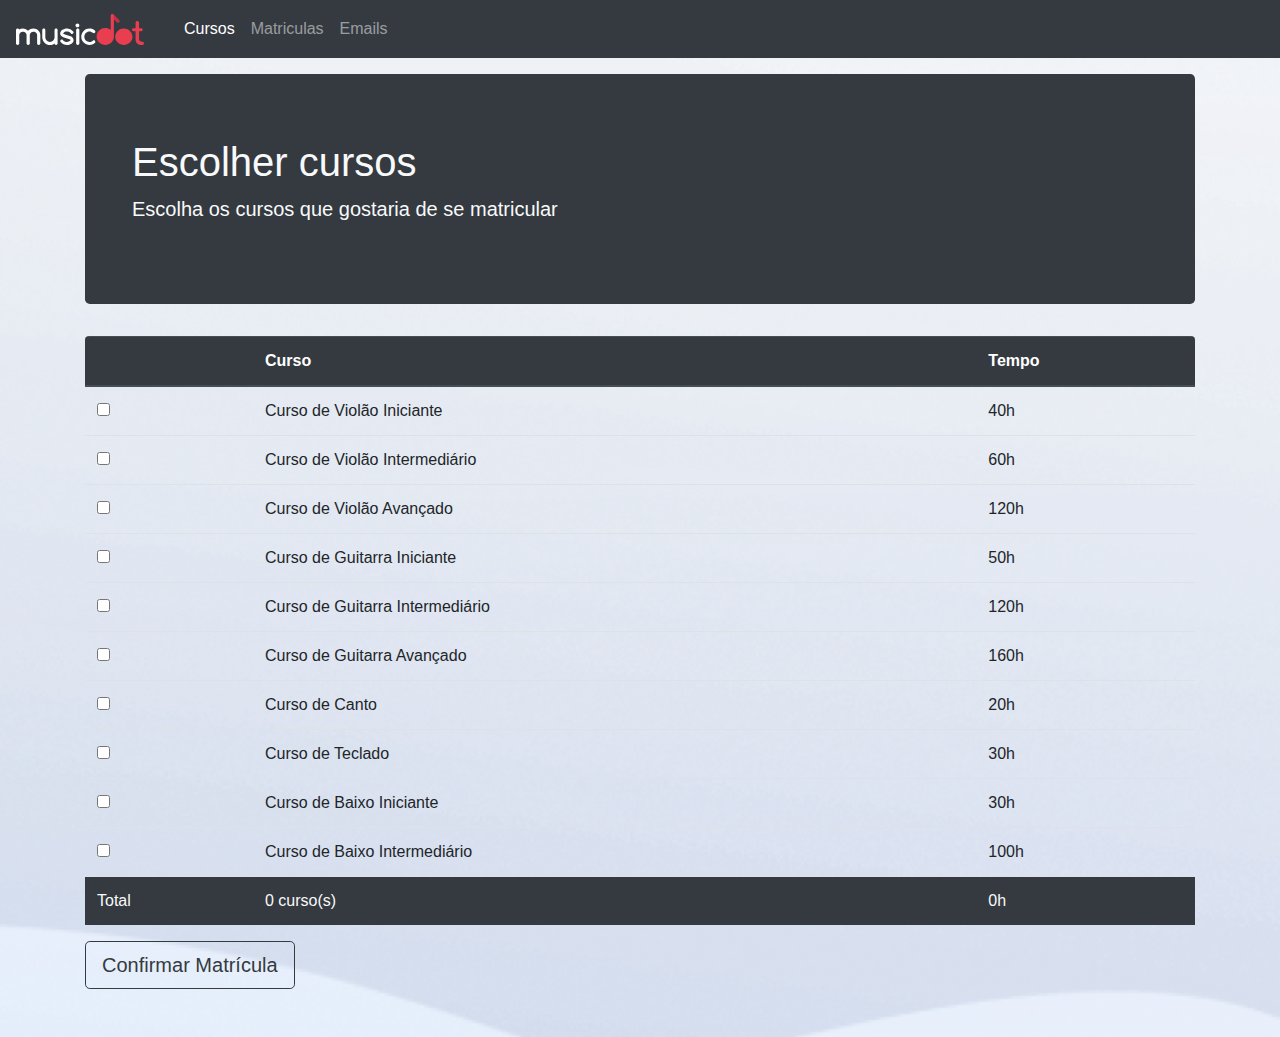
<file: matricula.html>
<!DOCTYPE html>
<html lang="pt-BR">
<head>
    <meta charset="UTF-8">
    <meta http-equiv="X-UA-Compatible" content="IE=edge">
    <meta name="viewport" content="width=device-width, initial-scale=1.0">
    <link rel="stylesheet" href="css/bootstrap.css">
    <link rel="stylesheet" href="css/matricula.css">
    <link rel="shortcut icon" href="img/favicon.ico" type="image/x-icon">
    <title>Document</title>
</head>
<body>
    <header class="header">
        <nav class="navbar navbar-expand-sm navbar-dark bg-dark">
            <a class="navbar-brand" href="index.html"><img class="header-navbar-logo" src="img/musicdot-logo-light.svg" alt="Logo da MusicDot"></a>
            <button class="navbar-toggler" type="button" data-toggle="collapse" data-target="#navbarSupportedContent" 
                    aria-controls="navbarSupportedContent" aria-expanded="false" aria-label="Toggle navigation">
                    <span class="navbar-toggle-icon"></span>
            </button>
            <div class="collapse navbar-collapse" id="navbarSupportedContent">
                <ul class="navbar-nav mr-auto">
                    <li class="nav-item active">
                        <a class="nav-link"  href="index.html">Cursos</a>
                    </li>
                    <li class="nav-item">
                        <a class="nav-link" href="#">Matriculas</a>
                    </li>
                    <li class="nav-item">
                        <a class="nav-link" href="#">Emails</a>
                    </li>
                </ul>
            </div>
        </nav>
    </header>

    <main class="container mb-4">
        <div class="jumbotron bg-dark header-matricula text-light mt-3">
            <div class="container">
                <h1>Escolher cursos</h1>
                <p class="lead">Escolha os cursos que gostaria de se matricular</p>
            </div>
        </div>

        <table class="table table-hover rounded-top">
            <thead class="thead-dark">
                <tr>
                    <th scope="col"></th>
                    <th scope="col">Curso</th>
                    <th scope="col">Tempo</th>
                </tr>
            </thead>
            <tbody>
                <tr>
                    <td><input onclick="adicionaCurso(this)" type="checkbox" name="curso" value="40"></td>
                    <td>Curso de Violão Iniciante</td>
                    <td>40h</td>
                </tr>
                <tr>
                    <td><input onclick="adicionaCurso(this)" type="checkbox" name="curso" value="60"></td>
                    <td>Curso de Violão Intermediário</td>
                    <td>60h</td>
                </tr>
                <tr>
                    <td><input onclick="adicionaCurso(this)" type="checkbox" name="curso" value="120"></td>
                    <td>Curso de Violão Avançado</td>
                    <td>120h</td>
                </tr>
                <tr>
                    <td><input onclick="adicionaCurso(this)" type="checkbox" name="curso" value="50"></td>
                    <td>Curso de Guitarra Iniciante</td>
                    <td>50h</td>
                </tr>
                <tr>
                    <td><input onclick="adicionaCurso(this)" type="checkbox" name="curso" value="120"></td>
                    <td>Curso de Guitarra Intermediário</td>
                    <td>120h</td>
                </tr>
                <tr>
                    <td><input onclick="adicionaCurso(this)" type="checkbox" name="curso" value="160"></td>
                    <td>Curso de Guitarra Avançado</td>
                    <td>160h</td>
                </tr>
                <tr>
                    <td><input onclick="adicionaCurso(this)" type="checkbox" name="curso" value="20"></td>
                    <td>Curso de Canto</td>
                    <td>20h</td>
                </tr>
                <tr>
                    <td><input onclick="adicionaCurso(this)" type="checkbox" name="curso" value="30"></td>
                    <td>Curso de Teclado</td>
                    <td>30h</td>
                </tr>
                <tr>
                    <td><input onclick="adicionaCurso(this)" type="checkbox" name="curso" value="30"></td>
                    <td>Curso de Baixo Iniciante</td>
                    <td>30h</td>
                </tr>
                <tr>
                    <td><input onclick="adicionaCurso(this)" type="checkbox" name="curso" value="100"></td>
                    <td>Curso de Baixo Intermediário</td>
                    <td>100h</td>
                </tr>
                <tr class="bg-dark text-light">
                    <td>Total</td>
                    <td class="js-total-de-cursos">0 curso(s)</td>
                    <td class="js-total-de-horas">0h</td>
                </tr>
            </tbody>
        </table>
        <button type="button" class="js-botao-matricula btn btn-outline-dark btn-lg mb-4">Confirmar Matrícula</button>
    </main>

    <script src="js/jquery-3.6.0.slim.min.js"></script>
    <script src="js/jquery-3.6.0.slim.js"></script>
    <script src="js/bootstrap.js"></script>
    <script src="js/matricula.js"></script>
    
</body>
</html>
</file>
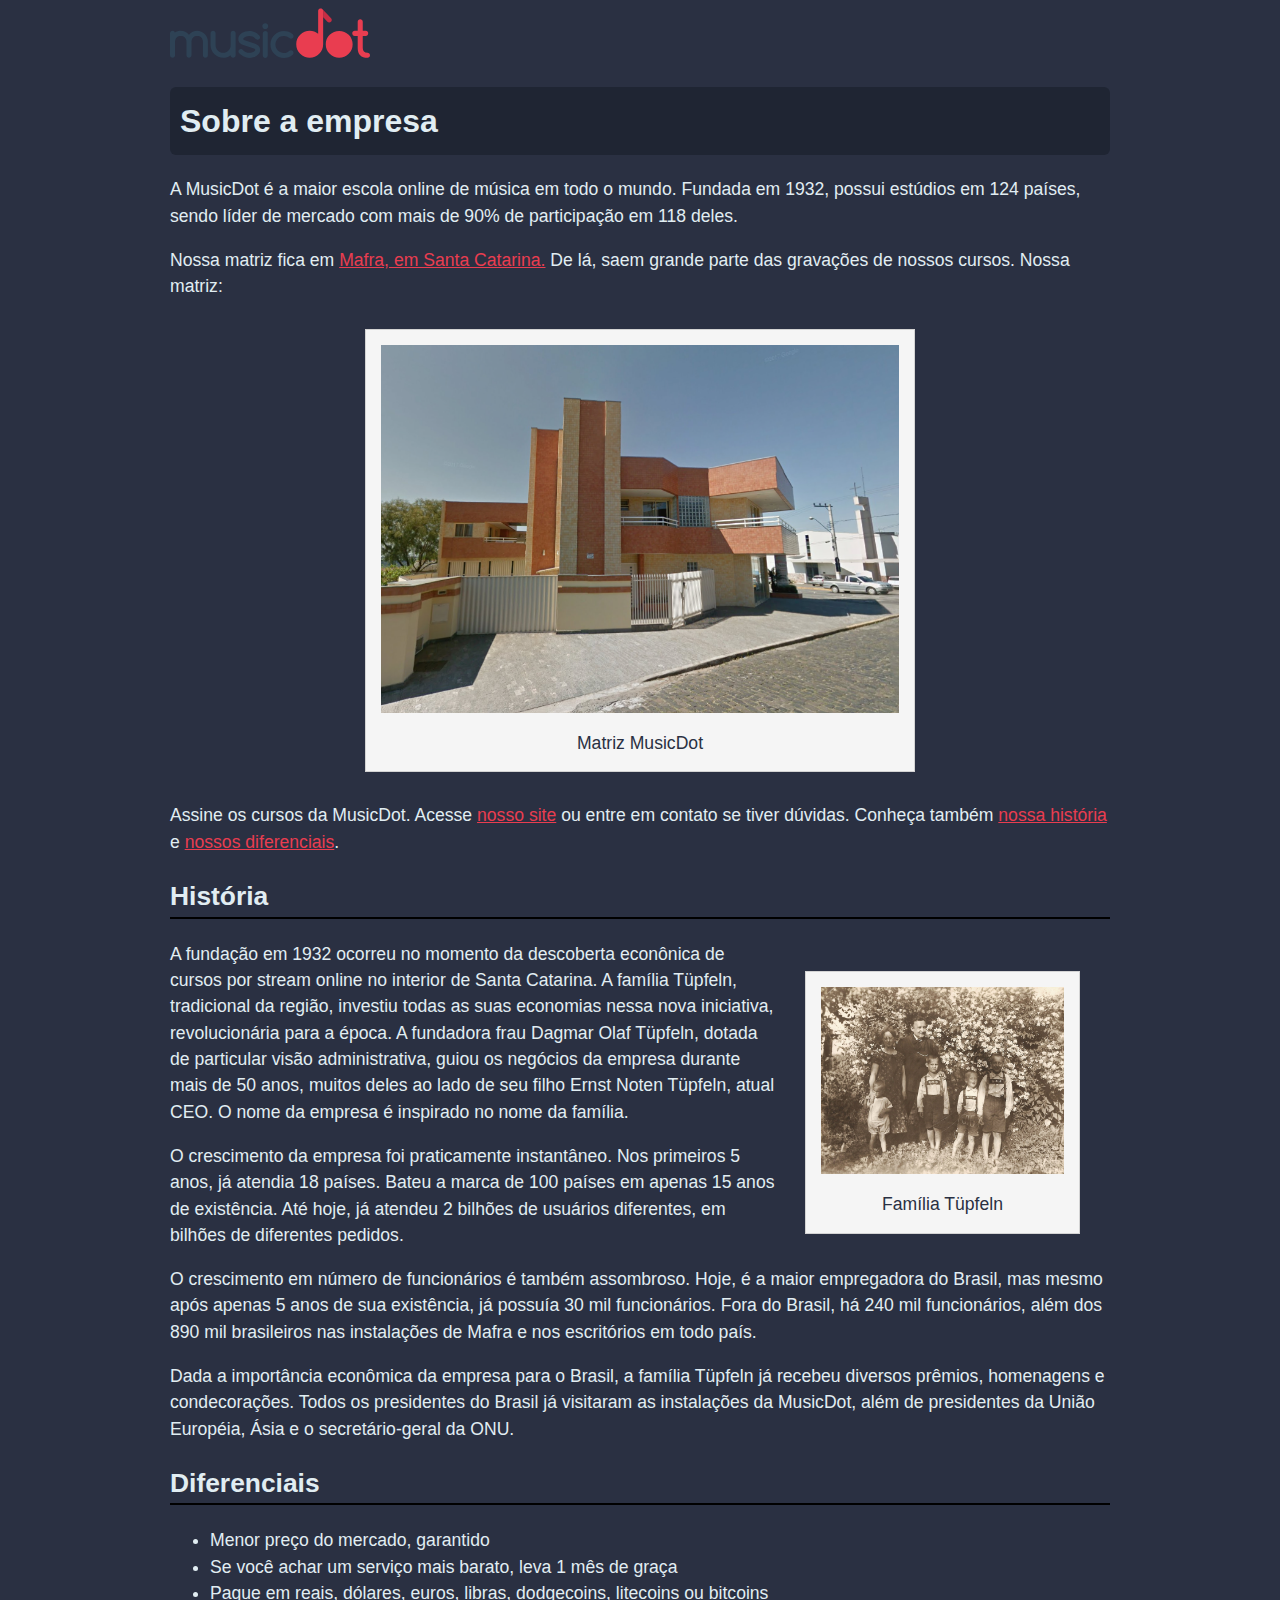
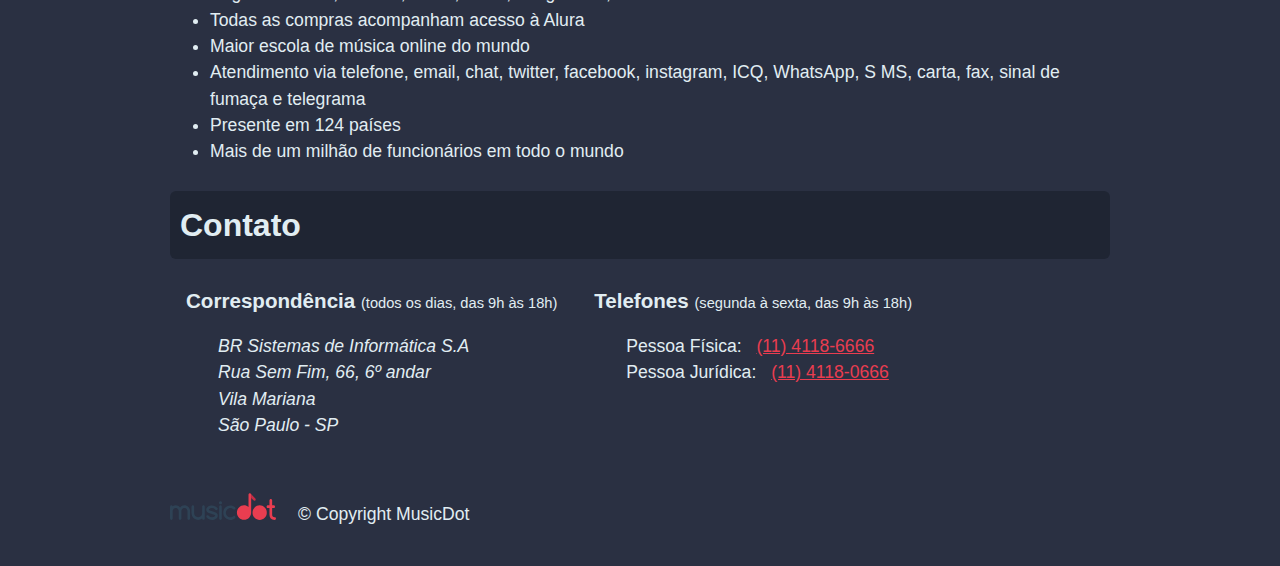
<file: sobre.html>
<!DOCTYPE html>
<html lang="pt-BR">
    <head>
        <meta charset="UTF-8">
        <meta http-equiv="X-UA-Compatible" content="IE=edge">
        <meta name="viewport" content="width=device-width, initial-scale=1.0">
        <link rel="shortcut icon" href="/img/favicon.ico" type="image/x-icon">
        <link rel="stylesheet" href="/css/sobre.css">
        <title>MusicDot | Sobre a empresa</title>
    </head>
    <body>
        <img src="/img/logo.svg" alt="MusicDot">

        <h1 class="titulo">Sobre a empresa</h1>

        <p> A MusicDot é a maior escola online de música em todo o mundo.
            Fundada em 1932, possui estúdios em 124 países, sendo líder de mercado com mais de 90% de
            participação em 118 deles.
        </p>

        <p>
            Nossa matriz fica em <a href="https://www.google.com.br/maps?q=190,GabrielDequech,Mafra,SC">Mafra, em Santa Catarina.</a> 
            De lá, saem grande parte das gravações de nossos cursos. 
            Nossa matriz:
        </p>

        <figure class="matriz-musicdot">
            <img src="/img/matriz-musicdot.png" alt="Matriz da MusicDot">
            <figcaption>
                Matriz MusicDot
            </figcaption>
        </figure>

        <p>
            Assine os cursos da MusicDot. Acesse <a href="index.html">nosso site</a> ou entre em contato 
            se tiver dúvidas. Conheça também <a href="#historia">nossa história</a> e <a href="#diferenciais">nossos diferenciais</a>.
        </p>

        <h2 id="historia" class="subtitulo">História</h2>

        <figure class="familia-tupfeln">
            <img src="/img/familia-tupfeln.jpg" alt="Foto da Família Tüpfeln">
            <figcaption>Família Tüpfeln</figcaption>
        </figure>

        <p>
            A fundação em 1932 ocorreu no momento da descoberta econônica de cursos por stream online no interior de Santa Catarina. 
            A família Tüpfeln, tradicional da região, investiu todas as suas economias nessa nova iniciativa, revolucionária para a época. 
            A fundadora frau Dagmar Olaf Tüpfeln, dotada de particular visão administrativa, guiou os negócios da empresa durante mais de 50 anos, 
            muitos deles ao lado de seu filho Ernst Noten Tüpfeln, atual CEO. O nome da empresa é inspirado no nome da família.
        </p>

        <p>
            O crescimento da empresa foi praticamente instantâneo. Nos primeiros 5 anos, já atendia 18 países. 
            Bateu a marca de 100 países em apenas 15 anos de existência. Até hoje, já atendeu 2 bilhões de usuários diferentes, em bilhões de diferentes pedidos.
        </p>

        <p>
            O crescimento em número de funcionários é também assombroso. Hoje, é a maior empregadora do Brasil, mas mesmo após apenas 5 anos de sua existência, 
            já possuía 30 mil funcionários. Fora do Brasil, há 240 mil funcionários, além dos 890 mil brasileiros nas instalações de Mafra e nos escritórios em todo país.
        </p>

        <p>
            Dada a importância econômica da empresa para o Brasil, a família Tüpfeln já recebeu diversos prêmios, 
            homenagens e condecorações. Todos os presidentes do Brasil já visitaram as instalações da MusicDot, 
            além de presidentes da União Européia, Ásia e o secretário-geral da ONU.
        </p>

        <h2 id="diferenciais" class="subtitulo">Diferenciais</h2>
        <ul>
            <li> Menor preço do mercado, garantido </li>
            <li> Se você achar um serviço mais barato, leva 1 mês de graça </li>
            <li> Pague em reais, dólares, euros, libras, dodgecoins, litecoins ou bitcoins </li>
            <li> Todas as compras acompanham acesso à Alura </li>
            <li> Maior escola de música online do mundo </li>
            <li> Atendimento via telefone, email, chat, twitter, facebook, instagram, ICQ, WhatsApp, S
                MS, carta, fax, sinal de fumaça e telegrama </li>
            <li> Presente em 124 países </li>
            <li> Mais de um milhão de funcionários em todo o mundo </li>
        </ul>

        <h2 class="titulo"> Contato </h2>

        <div class="contato__secao">
            <h3 class="contato__subtitulo"> Correspondência </h3>
            <small> (todos os dias, das 9h às 18h) </small>

            <address class="contato__info">
                BR Sistemas de Informática S.A 
                <br>
                Rua Sem Fim, 66, 6º andar
                <br>
                Vila Mariana
                <br>
                São Paulo - SP
            </address>
        </div> <!-- contato__secao -->

        <div id="contato" class="contato__secao contato__secao--telefone">
            <h3 class="contato__subtitulo"> Telefones </h3>
            <small> (segunda à sexta, das 9h às 18h) </small>

            <dl class="contato__info">
                <div>
                    <dt class="contato__info-titulo">Pessoa Física: </dt>
                    <dd class="contato__info-descricao"> <a href="tel://114118-6666">(11) 4118-6666 </a></dd>
                </div>

                <div>
                    <dt class="contato__info-titulo">Pessoa Jurídica: </dt>
                    <dd class="contato__info-descricao"><a href="tel://114118-0666">(11) 4118-0666 </a></dd>
                </div>
            </dl> <!-- contato__info -->
        </div> <!-- contato__secao contato__secao--telefone  -->

        <footer class="rodape">
            <img class="rodape__logo" src="/img/logo.svg" alt="Logo da MusicDot">
            <p class="rodape__copyright"> &copy; Copyright MusicDot </p>
        </footer>
        
    </body>
</html>
</file>
<file: css/matricula.css>
body {
    background-image: url(../img/planos-background.png);
}

.header-navbar-logo {
    width: 8rem;
    margin-right: 1rem;
}

.header-matricula h1 {
    font-weight: 300;
}

.rounded-top {
    overflow: hidden;
}
</file>
<file: css/sobre.css>
body {
    background-color: #2a3042;
    font-family: 'Helvetica', 'Lucida Grande', sans-serif;
    color: #E1EDF2;
    width: 80%;
    max-width: 940px;
    margin-left: auto;
    margin-right: auto;
    font-size: 1.1rem;
    line-height: 1.5;
}

a:link {
    color: #E93D50;
}

a:visited {
    color: #cac9c9ab;
}

a:hover {
    color: #E93D50;
}

.titulo {
    background-color: #151a2785;
    border-radius: 6px;
    padding: 10px;
    font-size: 32px;
}

.subtitulo {
    border-bottom: 2px solid #000;
}

figure {
    text-align: center;
    background-color: #F5F5F5;
    border: 1px solid #D3D3D3;
    padding: 15px;
    margin: 30px;
    max-width: 100%;
    box-sizing: border-box;
}

figcaption {
    margin-top: 10px;
    color: #2a3042;
}

.matriz-musicdot {
    width: 550px;
    margin-left: auto;
    margin-right: auto;
}

.familia-tupfeln {
    width: 275px;
    float: right;
}

figure img {
    width: 100%;
}

.contato__subtitulo {
    display: inline;
}

.contato__secao {
    display: inline-block;
    vertical-align: top;
    margin-left: 16px;
}

.contato__secao--telefone {
    margin-left: 32px;
}

.contato__info {
    margin: 16px 0 24px;
    padding-left: 32px;
}

.contato__info-titulo, 
.contato__info-descricao {
    display: inline;
}

.contato__info-descricao {
    margin-left: 10px;
}

.rodape {
    padding: 1.75em 0;
    font-size: 1.1rem;
}

.rodape__logo {
    width: 6em;
}

.rodape__copyright {
    display: inline;
    margin-left: 1em;
}

@media (max-width: 850px) {
    .contato__secao {
        display: block;
        margin-left: 1em;
    }
}

@media (max-width: 622px) {
    .familia-tupfeln {
        float: none;
        margin: 0 auto;
    }
}

@media (max-width: 446px) {

    .contato__subtitulo {
        display: block;
        margin-bottom: 0;
    }

    .contato__info {
        border-left: 1px solid #3D3D3D;
        padding-left: 5px;
        font-size: 0.92em;
    }

    .rodape {
        font-size: 0.92em;
    }
}

@media (max-width: 342px) {

    .contato__info-descricao {
        display: block;
        margin-left: 1em;
    }
}
</file>
